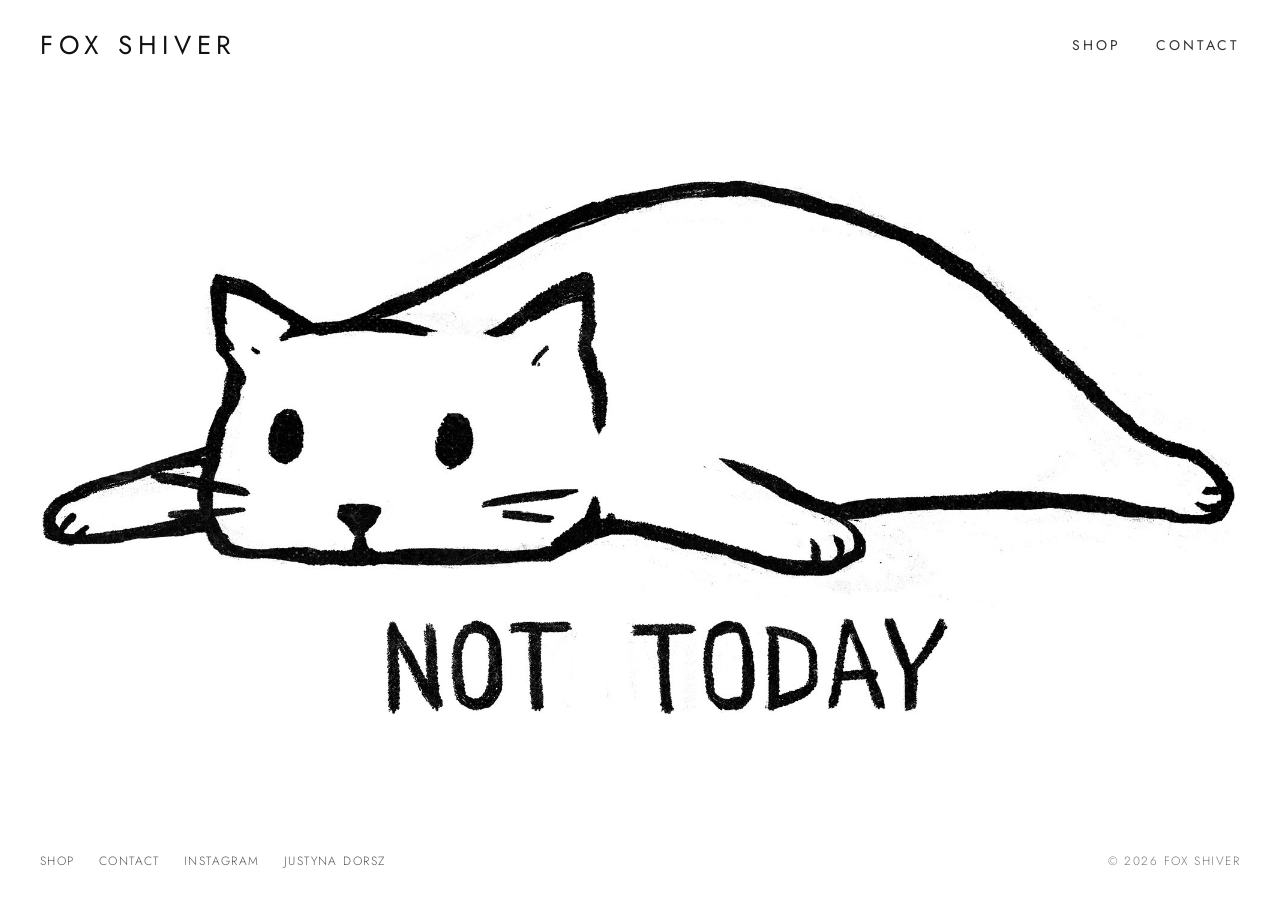
<file: index.html>
<!DOCTYPE html>
<html lang="en">
<head>
<meta charset="utf-8">
<meta name="viewport" content="width=device-width, initial-scale=1">
<title>Fox Shiver</title>
<meta name="description" content="Fox Shiver — designs by Justyna Dorsz. Cats, feelings and other things on t-shirts and more.">
<link rel="stylesheet" href="style.css?v=9d0a470c">
</head>
<body>
<header>
  <h1><a href="./">Fox Shiver</a></h1>
  <nav><a href="https://foxshiver.threadless.com/">Shop</a><a href="contact/">Contact</a></nav>
</header>
<main>
  <section class="hero"><a href="https://justynadorsz.com/not-today/"><img src="images/not-today-2000.jpg" srcset="images/not-today-1000.jpg 1000w, images/not-today-2000.jpg 2000w" sizes="(max-width: 1480px) 100vw, 1400px" alt="Not Today: a lazy cat lying down, a design by Fox Shiver"></a></section>
</main>
<footer>
  <div><a href="https://foxshiver.threadless.com/">Shop</a><a href="contact/">Contact</a><a href="https://www.instagram.com/justyna.dorsz/">Instagram</a><a href="https://justynadorsz.com/">Justyna Dorsz</a></div>
  <div>© 2026 Fox Shiver</div>
</footer>
</body>
</html>
</file>
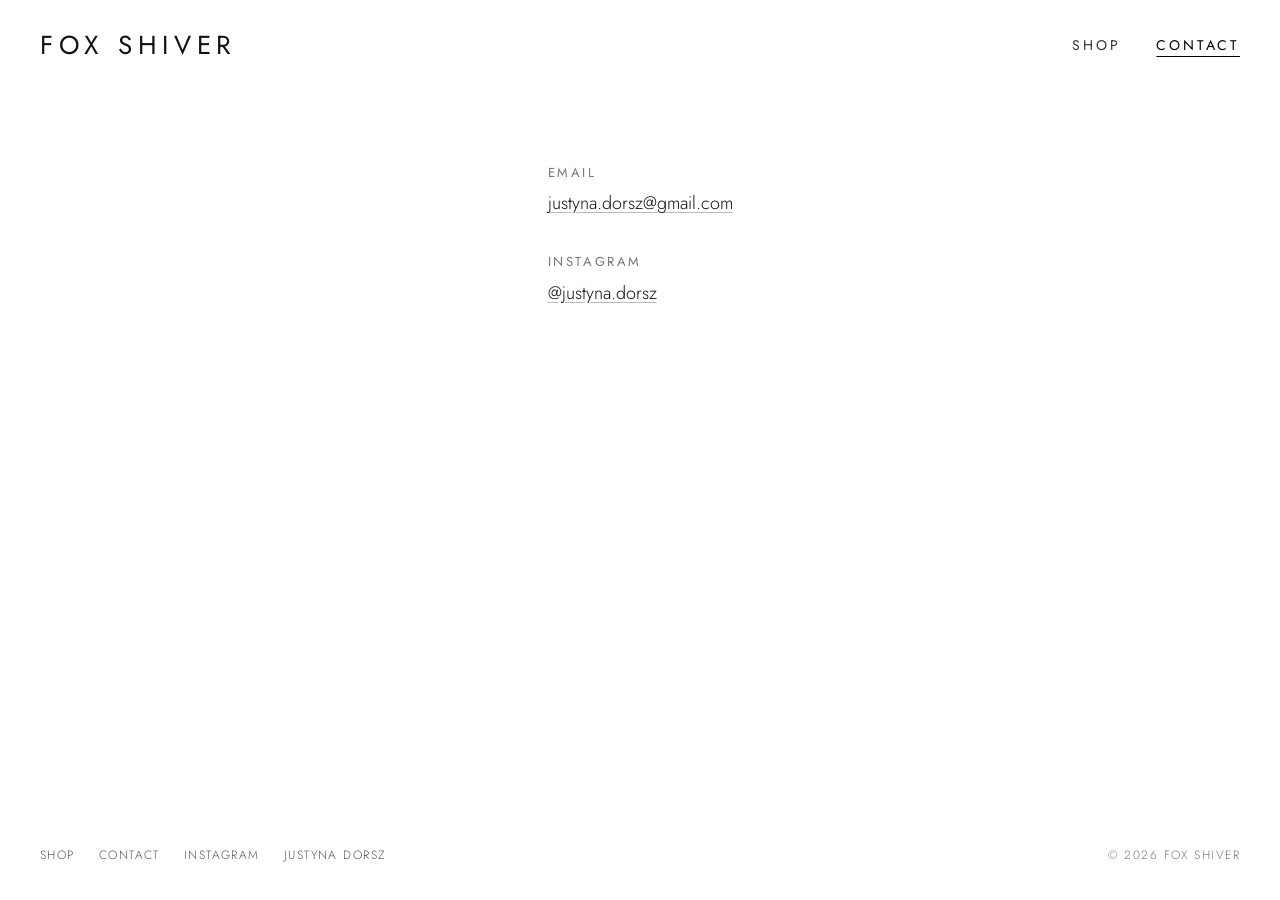
<file: contact/index.html>
<!DOCTYPE html>
<html lang="en">
<head>
<meta charset="utf-8">
<meta name="viewport" content="width=device-width, initial-scale=1">
<title>Contact | Fox Shiver</title>
<meta name="description" content="Fox Shiver — designs by Justyna Dorsz. Cats, feelings and other things on t-shirts and more.">
<link rel="stylesheet" href="../style.css?v=9d0a470c">
</head>
<body>
<header>
  <h1><a href="../">Fox Shiver</a></h1>
  <nav><a href="https://foxshiver.threadless.com/">Shop</a><a href="../contact/" aria-current="page">Contact</a></nav>
</header>
<main class="page">
  <h2>Email</h2>
  <p><a id="em" href="#">&nbsp;</a><noscript>justyna.dorsz [at] gmail.com</noscript></p>
  <h2>Instagram</h2>
  <p><a href="https://www.instagram.com/justyna.dorsz/">@justyna.dorsz</a></p>
</main>
<script>(function(){var u="justyna.dorsz",d="gmail"+"."+"com",a=document.getElementById("em");a.textContent=u+"@"+d;a.href="mai"+"lto:"+u+"@"+d;})();</script>
<footer>
  <div><a href="https://foxshiver.threadless.com/">Shop</a><a href="../contact/">Contact</a><a href="https://www.instagram.com/justyna.dorsz/">Instagram</a><a href="https://justynadorsz.com/">Justyna Dorsz</a></div>
  <div>© 2026 Fox Shiver</div>
</footer>
</body>
</html>
</file>
<file: style.css>
@font-face { font-family: "Jost"; font-weight: 300; font-display: swap; src: url("fonts/jost-latin-ext-300-normal.woff2") format("woff2"); unicode-range: U+0100-02AF, U+1E00-1EFF, U+2020, U+20A0-20AB, U+20AD-20CF; }
@font-face { font-family: "Jost"; font-weight: 300; font-display: swap; src: url("fonts/jost-latin-300-normal.woff2") format("woff2"); unicode-range: U+0000-00FF, U+0131, U+0152-0153, U+2000-206F, U+2122; }
@font-face { font-family: "Jost"; font-weight: 400; font-display: swap; src: url("fonts/jost-latin-ext-400-normal.woff2") format("woff2"); unicode-range: U+0100-02AF, U+1E00-1EFF, U+2020, U+20A0-20AB, U+20AD-20CF; }
@font-face { font-family: "Jost"; font-weight: 400; font-display: swap; src: url("fonts/jost-latin-400-normal.woff2") format("woff2"); unicode-range: U+0000-00FF, U+0131, U+0152-0153, U+2000-206F, U+2122; }
* { box-sizing: border-box; }
html, body { height: 100%; }
body { margin: 0; display: flex; flex-direction: column; background: #fff; color: #111; font-family: "Jost", system-ui, -apple-system, "Segoe UI", Roboto, Arial, sans-serif; font-weight: 300; }
header { display: flex; justify-content: space-between; align-items: center; gap: 12px 24px; flex-wrap: wrap; padding: 26px 40px; }
header h1 { margin: 0; font-size: 26px; font-weight: 400; letter-spacing: 0.22em; text-transform: uppercase; }
header h1 a { color: #111; text-decoration: none; }
nav { font-size: 14px; font-weight: 400; letter-spacing: 0.2em; text-transform: uppercase; }
nav a { color: #333; text-decoration: none; margin-left: 36px; }
nav a:first-child { margin-left: 0; }
nav a:hover, nav a[aria-current] { color: #000; text-decoration: underline; text-underline-offset: 6px; }
main { flex: 1; }
.hero { display: flex; align-items: center; justify-content: center; min-height: calc(100vh - 170px); padding: 24px 40px 40px; }
.hero a { display: block; width: 100%; max-width: 1400px; }
.hero img { display: block; width: 100%; height: auto; }
main.page { max-width: 640px; margin: 0 auto; padding: 40px 24px; font-size: 18px; line-height: 1.65; }
main.page h2 { font-size: 13px; font-weight: 400; letter-spacing: 0.2em; text-transform: uppercase; color: #777; margin: 32px 0 6px; }
main.page p { margin: 0 0 16px; }
main.page a { color: #111; text-decoration: underline; text-decoration-color: #bbb; text-underline-offset: 3px; }
main.page a:hover { text-decoration-color: #111; }
footer { display: flex; justify-content: space-between; flex-wrap: wrap; gap: 12px 24px; padding: 32px 40px 36px; font-size: 12px; letter-spacing: 0.12em; text-transform: uppercase; color: #777; }
footer a { color: #555; text-decoration: none; margin-right: 24px; }
footer a:hover { color: #000; }
@media (max-width: 600px) { header { padding: 20px; } header h1 { font-size: 20px; letter-spacing: 0.18em; } nav a { margin-left: 20px; } .hero { padding: 16px 20px 24px; min-height: auto; } footer { padding: 24px 20px; } }
</file>
